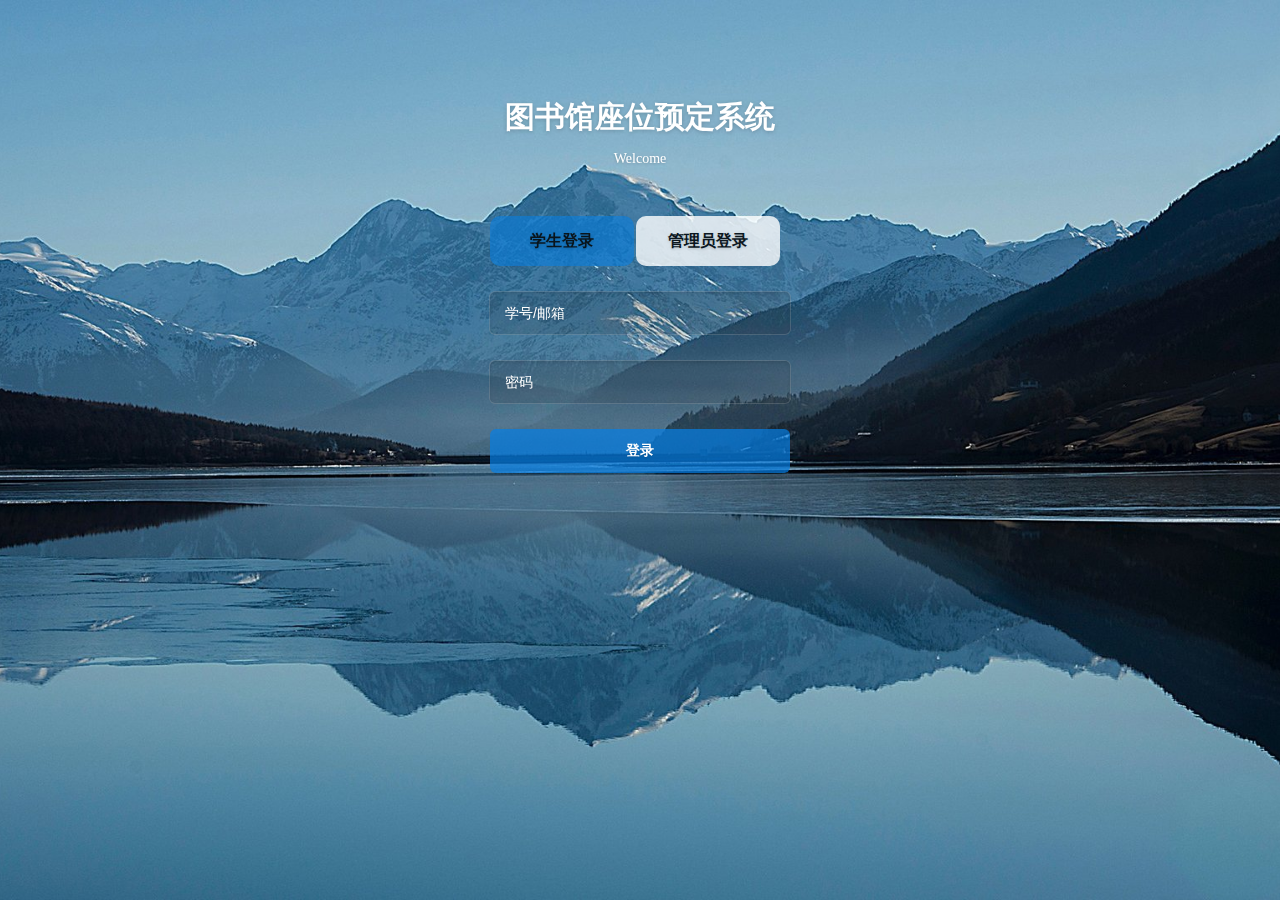
<file: login.html>
<!DOCTYPE html
    PUBLIC "-//W3C//DTD XHTML 1.0 Transitional//ZH" "http://www.w3.org/TR/xhtml1/DTD/xhtml1-transitional.dtd">
<html>

<head>
    <meta http-equiv="Content-Type" content="text/html; charset=utf-8" />
    <meta name="viewport" content="width=device-width, initial-scale=1, maximum-scale=1, user-scalable=no">
    <title>Aoki-login</title>
    <meta name="keywords" content="" />
    <meta name="description" content="" />
    <link rel="stylesheet" href="./css/login.css" />

</head>

<body>

    <div class="login-container">
        <h1>图书馆座位预定系统</h1>
        <div class="connect">
            <p>Welcome</p>
        </div>
        <div class="tab">
            <ul class="tab_menu">
                <li class="selected">学生登录</li>
                <li>管理员登录</li>
            </ul>
        </div>
        <div class="tab_box">
            <div class="student_form">
                <div class="student_login">
                    <form action="" method="POST" class="student" id="loginForm1">
                        <div>
                            <input type="text" id="username" class="username" name="username" placeholder="学号/邮箱" autocapitalize="off">
                        </div>
                        <div>
                            <input type="password" name="password" class="password" placeholder="密码" autocomplete="off">
                        </div>
                        <button id="submit" type="submit">登录</button>
                    </form>
                </div>
            </div>

            <div class="hide">
                <div class="administrator_login">
                    <form action="" method="POST" class="administrator" id="loginForm2">
                        <div>
                            <input type="text" id="username1" class="username" name="username" placeholder="工号" autocapitalize="off">
                        </div>
                        <div>
                            <input type="password" name="password" class="password" placeholder="密码" autocomplete="off">
                        </div>
                        <button id="submit" type="submit">登录</button>
                    </form>
                </div>
            </div>
        </div>
        <script src="./js/jquery.min.js"></script>
        <script src="./js/common.js"></script>
        <!--背景图片自动更换-->
        <script src="./js/supersized.3.2.7.min.js"></script>
        <script src="./js/supersized-init.js"></script>
        <!--表单验证-->
        <script src="./js/jquery.validate.min.js?var1.14.0"></script>
</body>

</html>
</file>
<file: css/login.css>
a,abbr,acronym,address,applet,article,aside,audio,big,blockquote,body,canvas,caption,center,cite,code,dd,del,details,dfn,div,dl,dt,em,embed,fieldset,figcaption,figure,footer,form,h1,h2,h3,h4,h5,h6,header,hgroup,html,i,iframe,img,ins,kbd,label,legend,li,mark,menu,nav,object,ol,output,p,pre,q,ruby,s,samp,section,small,span,strike,strong,sub,summary,sup,table,tbody,td,tfoot,th,thead,time,tr,tt,u,ul,var,video{margin:0;padding:0;border:0;font-size:100%;font:inherit;vertical-align:baseline}
article,aside,details,figcaption,figure,footer,header,hgroup,menu,nav,section{display:block}
body{
	line-height:1;
}
ol,ul{list-style:none}
blockquote,q{quotes:none}
blockquote:after,blockquote:before,q:after,q:before{content:'';content:none}
/* table{border-collapse:collapse;border-spacing:0} */
body{background:#f8f8f8;font-family:"Microsoft YaHei","Microsoft JhengHei",STHeiti,MingLiu;text-align:center;color:#fff}

.login-container{margin:10% auto 0 auto}
.tab{
	margin-top: 18px; 
	width: 300px; 
	height: 70px;
	font-size: 14px; 
	text-shadow: 0 1px 3px rgba(0,0,0,.2);
	padding: 0;
	margin: 0 auto;
}

.student .hide{
	margin-top: 5px;
}

.tab_menu li{
	margin-top: 80px;
	float: left;
	width: 48%;
	border-radius: 10px;
	line-height:50px;
	border-bottom:0px;
	height: 50px;
	border-bottom: 0px;
	cursor: pointer;
	text-align: center;
	background-color: white;
	color:black;
	font-size: 16px;
	opacity: 0.8;
	margin: 50px 2px 0 0;
	font-weight: bold;
} 

.tab_menu .selected{
	background-color: rgba(6, 127, 228, 0.71);
}
.student_form{
	padding: 0;
	margin: 0;
	border: 0;
}
.hide{
	display: none;
}
#username #username1{
	margin-top: 5px;
}
/* .register-container{margin:6% auto 0 auto} */
@media (min-width:670px){
	.login-container {margin: 8% auto 0 auto;}
}
h1{font-size:30px;font-weight:700;text-shadow:0 1px 4px rgba(0,0,0,.2)}
form{position:relative;width:305px;margin:15px auto 0 auto;text-align:center}
input{width:270px;height:42px;line-height:42px;margin-top:25px;padding:0 15px;background:#2d2d2d;background:rgba(45,45,45,.15);-moz-border-radius:6px;-webkit-border-radius:6px;border-radius:6px;border:1px solid #3d3d3d;border:1px solid rgba(255,255,255,.15);-moz-box-shadow:0 2px 3px 0 rgba(0,0,0,.1) inset;-webkit-box-shadow:0 2px 3px 0 rgba(0,0,0,.1) inset;box-shadow:0 2px 3px 0 rgba(0,0,0,.1) inset;font-family:"Microsoft YaHei",Helvetica,Arial,sans-serif;font-size:14px;color:#fff;text-shadow:0 1px 2px rgba(0,0,0,.1);-o-transition:all .2s;-moz-transition:all .2s;-webkit-transition:all .2s;-ms-transition:all .2s}
input:-moz-placeholder{color:#fff}
input:-ms-input-placeholder{color:#fff}
input::-webkit-input-placeholder{color:#fff}
input:focus{outline:0;-moz-box-shadow:0 2px 3px 0 rgba(0,0,0,.1) inset,0 2px 7px 0 rgba(0,0,0,.2);-webkit-box-shadow:0 2px 3px 0 rgba(0,0,0,.1) inset,0 2px 7px 0 rgba(0,0,0,.2);box-shadow:0 2px 3px 0 rgba(0,0,0,.1) inset,0 2px 7px 0 rgba(0,0,0,.2)}
button{cursor:pointer;width:300px;height:44px;margin-top:25px;padding:0;  background: rgba(6, 127, 228, 0.71);-moz-border-radius:6px;-webkit-border-radius:6px;border-radius:6px;border:0;-moz-box-shadow:0 15px 30px 0 rgba(255,255,255,.25) inset,0 2px 7px 0 rgba(0,0,0,.2);font-family:"Microsoft YaHei",Helvetica,Arial,sans-serif;font-size:14px;font-weight:700;color:#fff;text-shadow:0 1px 2px rgba(0,0,0,.1);-o-transition:all .2s;-moz-transition:all .2s;-webkit-transition:all .2s;-ms-transition:all .2s}
button:hover{-moz-box-shadow:0 15px 30px 0 rgba(255,255,255,.15) inset,0 2px 7px 0 rgba(0,0,0,.2);-webkit-box-shadow:0 15px 30px 0 rgba(255,255,255,.15) inset,0 2px 7px 0 rgba(0,0,0,.2);box-shadow:0 15px 30px 0 rgba(255,255,255,.15) inset,0 2px 7px 0 rgba(0,0,0,.2)}
button:active{-moz-box-shadow:0 15px 30px 0 rgba(255,255,255,.15) inset,0 2px 7px 0 rgba(0,0,0,.2);-webkit-box-shadow:0 15px 30px 0 rgba(255,255,255,.15) inset,0 2px 7px 0 rgba(0,0,0,.2);box-shadow:0 5px 8px 0 rgba(0,0,0,.1) inset,0 1px 4px 0 rgba(0,0,0,.1);border:0 solid #016FCB}
.connect{margin-top: 18px; width: 100%; font-size: 14px; text-shadow: 0 1px 3px rgba(0,0,0,.2);}
.connect p{position:relative;left:-140%;top:0;margin-top:20px}
.connect a{display:inline-block;width:32px;height:35px;margin-top:15px;-o-transition:all .2s;-moz-transition:all .2s;-webkit-transition:all .2s;-ms-transition:all .2s}
.alert{width:310px;height:200px;background:#000;position:absolute;top:-40%;left:50%;margin:-101px 0 0 -151px}
.alert h2{height:40px;padding-left:8px;font-size:14px;background:#FF0543;text-align:left;line-height:40px}
.alert .alert_con{background:#fff;height:160px}
.alert .alert_con p{color:#000;line-height:90px}
.alert .alert_con .btn{padding:3px 10px;color:#fff;cursor:pointer;background:#72D1FF;border:1px solid #72D1FF;border-radius:4px}
.alert .alert_con .btn:hover{background:#4FB2EF;border:1px solid #4FB2EF;border-radius:4px}





/* Supersized - Fullscreen Slideshow jQuery Plugin  Version : 3.2.7 */
*{margin:0;padding:0}
body{background:#111;height:100%}
img{border:none}
#supersized-loader{position:absolute;top:50%;left:50%;z-index:0;width:60px;height:60px;margin:-30px 0 0 -30px;text-indent:-999em;}
#supersized{display:block;position:fixed;left:0;top:0;overflow:hidden;z-index:-999;height:100%;width:100%}
#supersized img{width:auto;height:auto;position:relative;display:none;outline:0;border:none}
#supersized.speed img{-ms-interpolation-mode:nearest-neighbor;image-rendering:-moz-crisp-edges}
#supersized.quality img{-ms-interpolation-mode:bicubic;image-rendering:optimizeQuality}
#supersized li{display:block;list-style:none;z-index:-30;position:fixed;overflow:hidden;top:0;left:0;width:100%;height:100%;background:#111}
#supersized a{width:100%;height:100%;display:block}
#supersized li.prevslide{z-index:-20}
#supersized li.activeslide{z-index:-10}
#supersized li.activeslide img,#supersized li.prevslide img{display:inline}
#supersized img{max-width:none!important}
.box-line{height: 0; overflow: hidden; border-top: 1px #c2c2c2 solid; margin-top: 20px;}
.register-tis {line-height: 42px; margin: 15px auto 0px; padding: 0 15px; border: 1px solid rgba(255, 255, 255, 0.38); background: rgba(45, 45, 45, 0.33); border-radius: 6px;}
label.error{font:black;display: block; -webkit-transition: border-color .15s ease-in-out,box-shadow .15s ease-in-out; transition: border-color .15s ease-in-out,box-shadow .15s ease-in-out; border-radius: 0px 0px 5px 5px; width: 300px; height: 34px; border: 1px solid rgba(255,255,255,.15); line-height: 31px; box-shadow: 0 2px 3px 0 rgba(0,0,0,.1) inset; text-shadow: 0 1px 2px rgba(0,0,0,.1); background: rgba(245, 26, 26, 0.81); -moz-border-radius: 6px; margin: 0 auto;}
</file>
